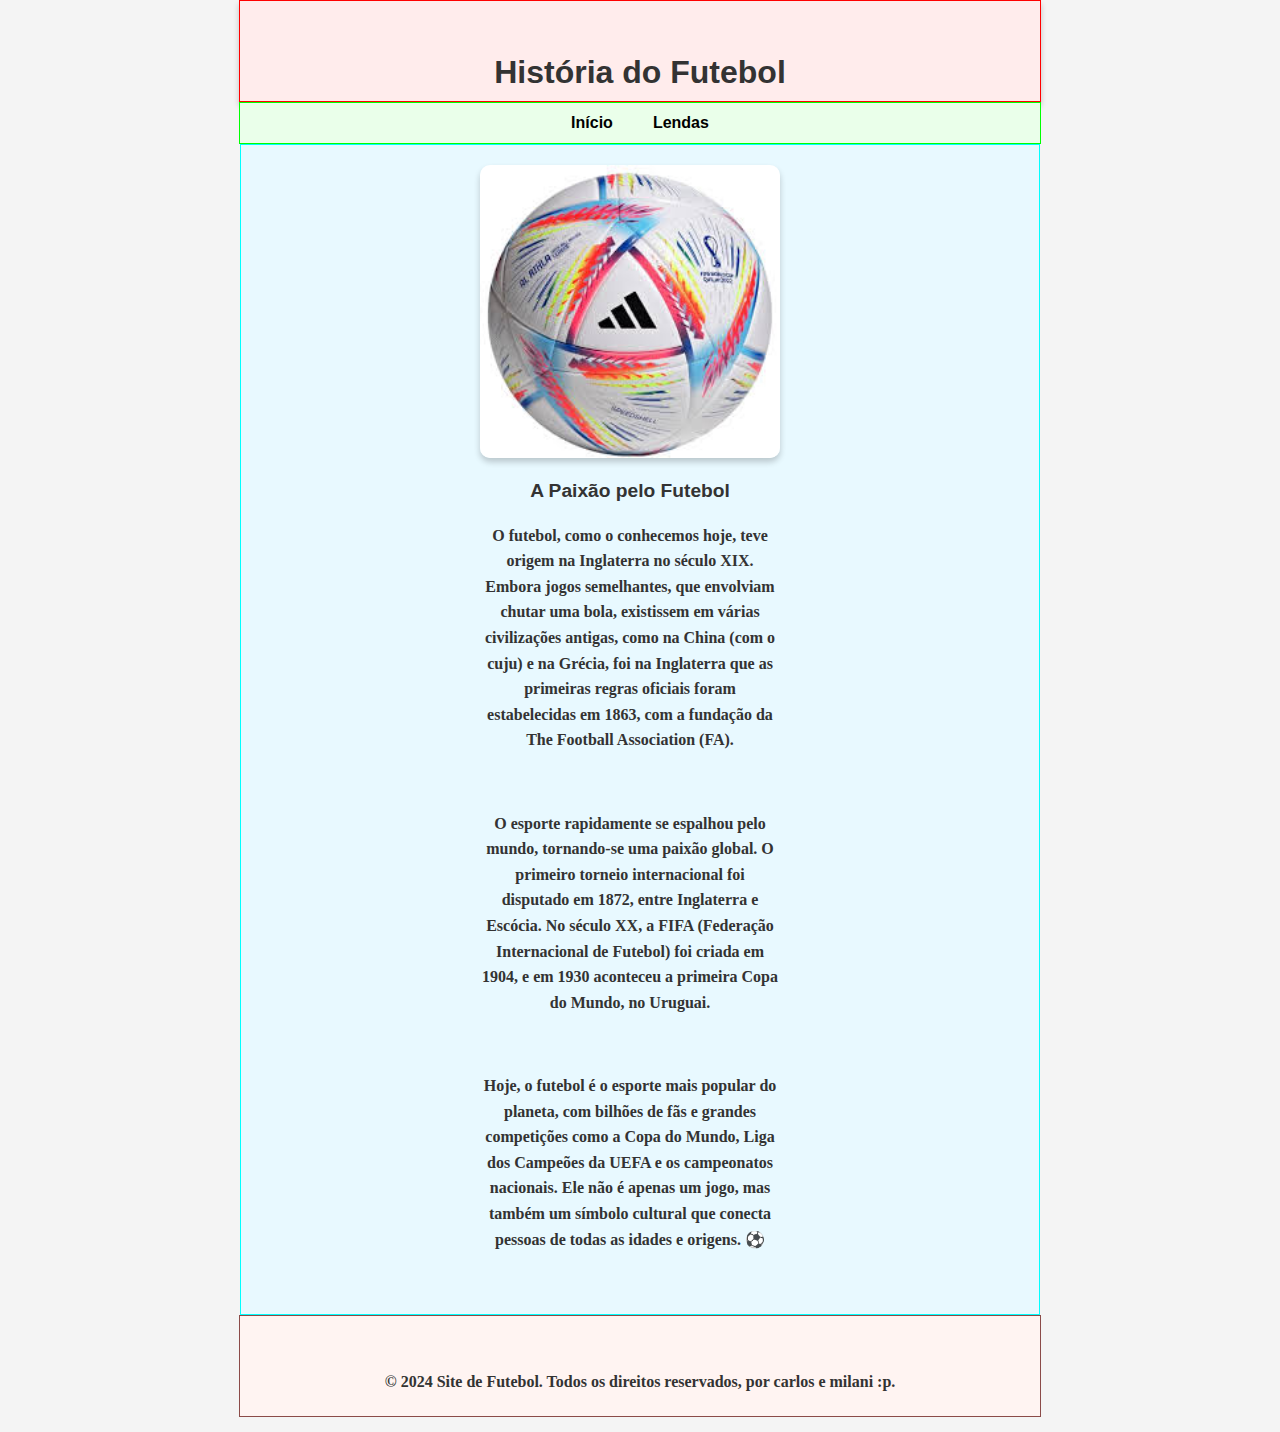
<file: index.html>
<!DOCTYPE html>
<html lang="pt-BR">
<head>
    <meta charset="UTF-8">
    <meta name="viewport" content="width=device-width, initial-scale=1.0">
    <title>História do Futebol</title>
    <link rel="stylesheet" href="style.css">
</head>
<body>
    <div id="cabecalho">
        <h1>História do Futebol</h1>
    </div>

    <div id="menu">
        <a href="index.html">Início</a>
        <a href="lendas.html">Lendas</a>

    </div>

    <div id="container">
        <div class="jogador">
            <img src="bola-futebol.jpg" alt="Bola de Futebol">
            <h3>A Paixão pelo Futebol</h3>
            <p>
                O futebol, como o conhecemos hoje, teve origem na Inglaterra no século XIX. Embora jogos semelhantes, que envolviam chutar uma bola, existissem em várias civilizações antigas, como na China (com o cuju) e na Grécia, foi na Inglaterra que as primeiras regras oficiais foram estabelecidas em 1863, com a fundação da The Football Association (FA).</p> <br>
                
               <p> O esporte rapidamente se espalhou pelo mundo, tornando-se uma paixão global. O primeiro torneio internacional foi disputado em 1872, entre Inglaterra e Escócia. No século XX, a FIFA (Federação Internacional de Futebol) foi criada em 1904, e em 1930 aconteceu a primeira Copa do Mundo, no Uruguai.</p> <br>
                
               <p> Hoje, o futebol é o esporte mais popular do planeta, com bilhões de fãs e grandes competições como a Copa do Mundo, Liga dos Campeões da UEFA e os campeonatos nacionais. Ele não é apenas um jogo, mas também um símbolo cultural que conecta pessoas de todas as idades e origens. ⚽</p><br>
        </div><br>
    </div>

    <div id="rodape">
        <p>© 2024 Site de Futebol. Todos os direitos reservados, por carlos e milani :p.</p>
    </div>
</body>
</html>
</file>
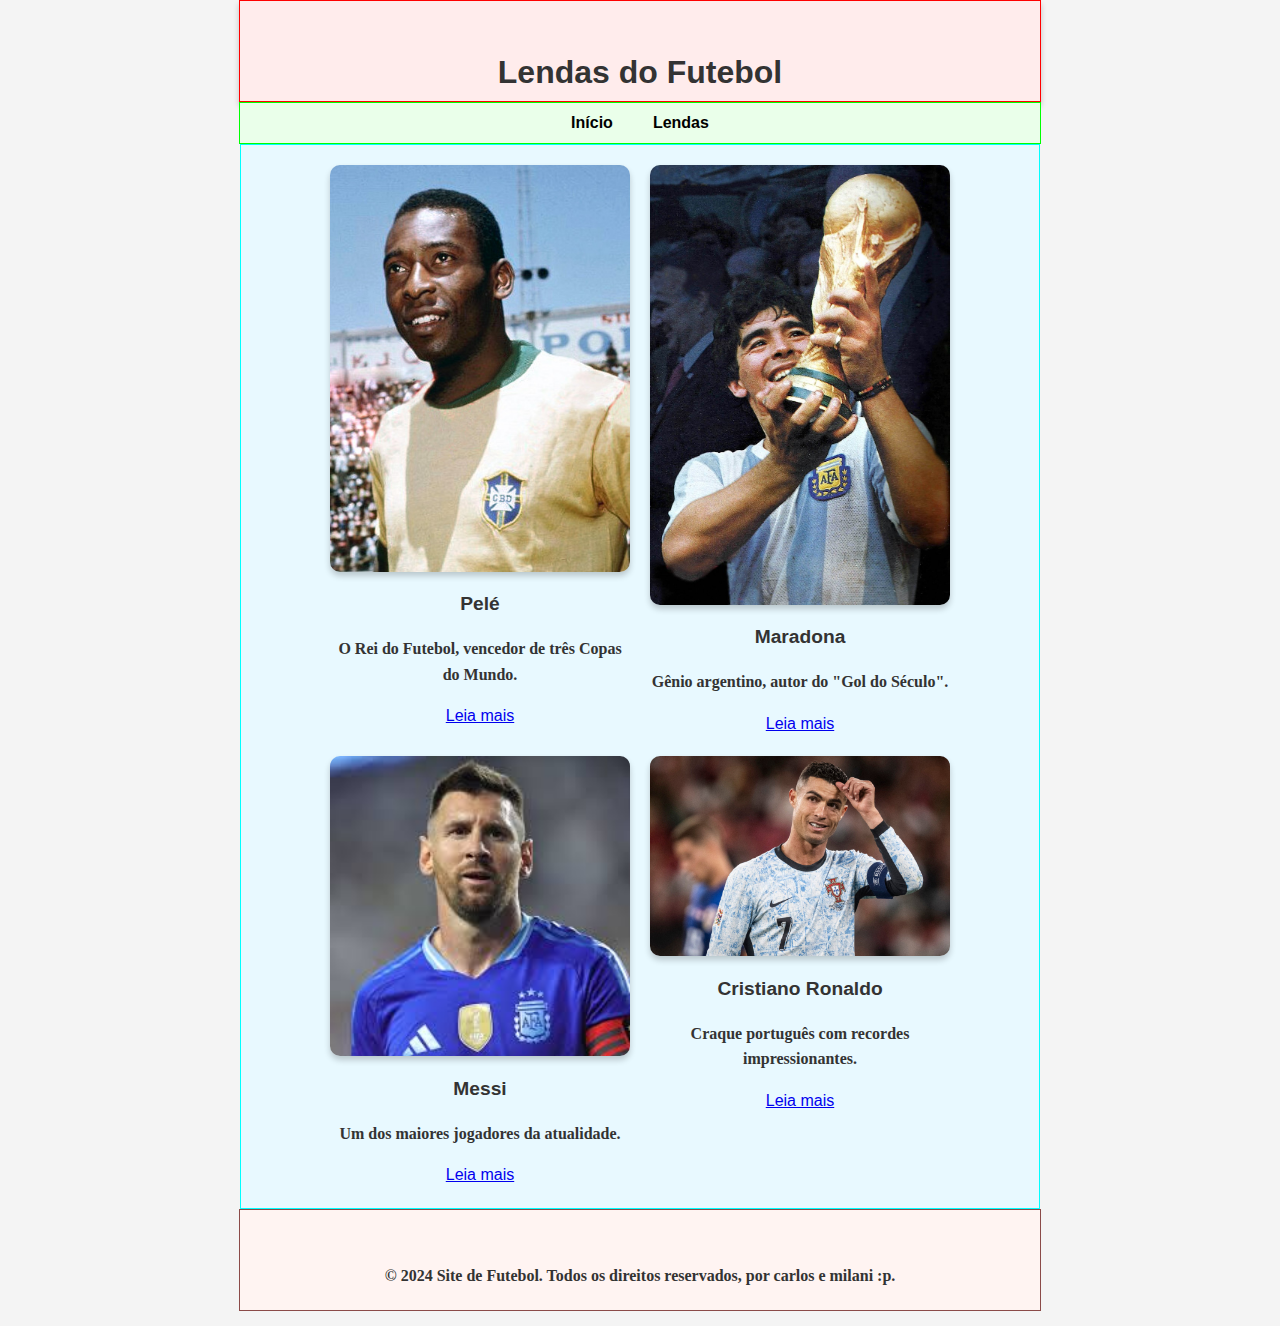
<file: lendas.html>
<!DOCTYPE html>
<html lang="pt-BR">
<head>
    <meta charset="UTF-8">
    <meta name="viewport" content="width=device-width, initial-scale=1.0">
    <title>Lendas do Futebol</title>
    <link rel="stylesheet" href="style.css">
</head>
<body>
    <div id="cabecalho">
        <h1>Lendas do Futebol</h1>
    </div>

    <div id="menu">
        <a href="index.html">Início</a>
        <a href="lendas.html">Lendas</a>
        
    </div>

    <div id="container">
        <div class="jogador">
            <img src="pelé.jpg" alt="Pelé">
            <h3>Pelé</h3>
            <p>O Rei do Futebol, vencedor de três Copas do Mundo.</p>
            <a href="https://pt.wikipedia.org/wiki/Pelé" target="_blank">Leia mais</a>
        </div>

        <div class="jogador">
            <img src="maradona.jpg" alt="Maradona">
            <h3>Maradona</h3>
            <p>Gênio argentino, autor do "Gol do Século".</p>
            <a href="https://pt.wikipedia.org/wiki/Diego_Maradona" target="_blank">Leia mais</a>
        </div>

        <div class="jogador">
            <img src="messi.jpg" alt="Messi">
            <h3>Messi</h3>
            <p>Um dos maiores jogadores da atualidade.</p>
            <a href="https://pt.wikipedia.org/wiki/Lionel_Messi" target="_blank">Leia mais</a>
        </div>

        <div class="jogador">
            <img src="cristiano ronaldo.jpg" alt="Cristiano Ronaldo">
            <h3>Cristiano Ronaldo</h3>
            <p>Craque português com recordes impressionantes.</p>
            <a href="https://pt.wikipedia.org/wiki/Cristiano_Ronaldo" target="_blank">Leia mais</a>
        </div>
    </div>

    <div id="rodape">
        <p>© 2024 Site de Futebol. Todos os direitos reservados, por carlos e milani :p.</p>
    </div>
</body>
</html>
</file>
<file: style.css>
body {
    font-family: Arial, sans-serif;
    margin: 0;
    padding: 0;
    background-color: #f4f4f4;
    color: #333;
    font-family: 'Arial', sans-serif;
  line-height: 1.6;
}

#cabecalho {
    width: 800px;
    height: 100px;
    margin: auto;
    border: 1px solid #FF0000;
    text-align: center;
    line-height: 100px;
    background-color: #ffecec;
    box-shadow: 0px 4px 6px rgba(0, 0, 0, 0.2);
}

#menu {
    width: 800px;
    height: 40px;
    margin: auto;
    border: 1px solid #00FF00;
    background-color: #eaffea;
    display: flex;
    justify-content: center;
    align-items: center;
    gap: 20px;
}

#menu a {
    text-decoration: none;
    color: black;
    font-weight: bold;
    padding: 10px;
  }
  
  #menu a:hover {
    color: white;
    background-color: #00FF00;
    border-radius: 5px;
  }
  


#container {
    width: 800px;
    margin: auto;
    padding: 20px;
    border: 1px solid #00FFFF;
    background-color: #e8f9ff;
    box-sizing: border-box;
    display: flex;
    flex-wrap: wrap;
    justify-content: center;
    gap: 20px;
}


.jogador {
    width: 300px;
    text-align: center;
}

.jogador img {
    width: 100%;
    border-radius: 10px;
    box-shadow: 0px 4px 8px rgba(0, 0, 0, 0.2);
}

.jogador h3 {
    margin: 10px 0 5px;
    font-size: 1.2rem;
}


#rodape {
    width: 800px;
    height: 100px;
    margin: auto;
    border: 1px solid #8B4B48;
    background-color: #fff4f2;
    text-align: center;
    line-height: 100px;
    clear: both;
    color: #8B4B48;
    font-weight: bold;
}
#container img {
    box-shadow: 0px 4px 6px rgba(0, 0, 0, 0.2);
    transition: transform 0.2s ease-in-out;
  }

  #container img:hover {
    transform: scale(1.05);
  }
  h1, h2 {
    text-align: center;
    font-weight: bold;
    color: #333;
    font-family: Arial, sans-serif;

  }
 p {
    text-align: center;
    font-weight: bold;
    color: #333;
    font-family: 'Comic Sans MS', cursive;




  }
</file>
